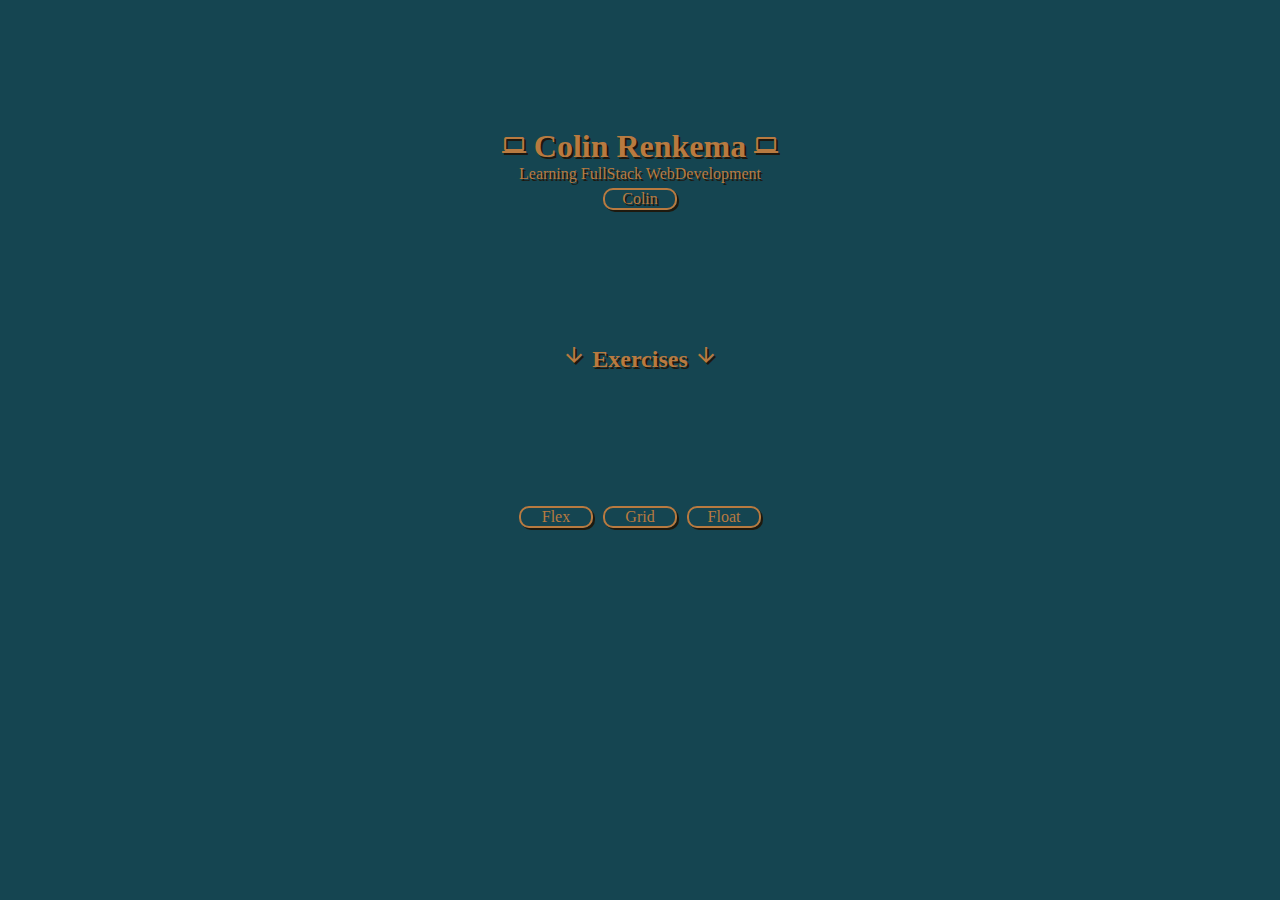
<file: index.html>
<!DOCTYPE html>
<html lang="en">
<head>
    <meta charset="UTF-8">
    <meta http-equiv="X-UA-Compatible" content="IE=edge">
    <meta name="viewport" content="width=device-width, initial-scale=1.0">
    <title>Document</title>
    <link rel="stylesheet" href="style.css">
    <link rel="stylesheet" href="https://fonts.googleapis.com/icon?family=Material+Icons">
    
</head>
<body>
    <div id="name">
       
        <h1>
            <i class="material-icons">computer</i>
            Colin Renkema
            <i class="material-icons">computer</i>
        </h1>
        <p>Learning FullStack WebDevelopment</p>

        <div class="aboutMe">
            <a href="./about-me/aboutme.html">Colin</a>
        </div>

    </div>
    
    <div class="textBox">
    
        <h2>
         <i class="material-icons">arrow_downward</i> 
         Exercises
         <i class="material-icons">arrow_downward</i>    
        </h2>

    </div>

    <div id="container">
        <div class="button">
            <a href="./flex/flexbox.html">Flex</a>
        </div>
        <div class="button">
            <a href="./grid/grid.html">Grid</a>
        </div>
        <div class="button">
            <a href="./float/float.html">Float</a>
        </div>
    </div>
</body>
</html>
</file>
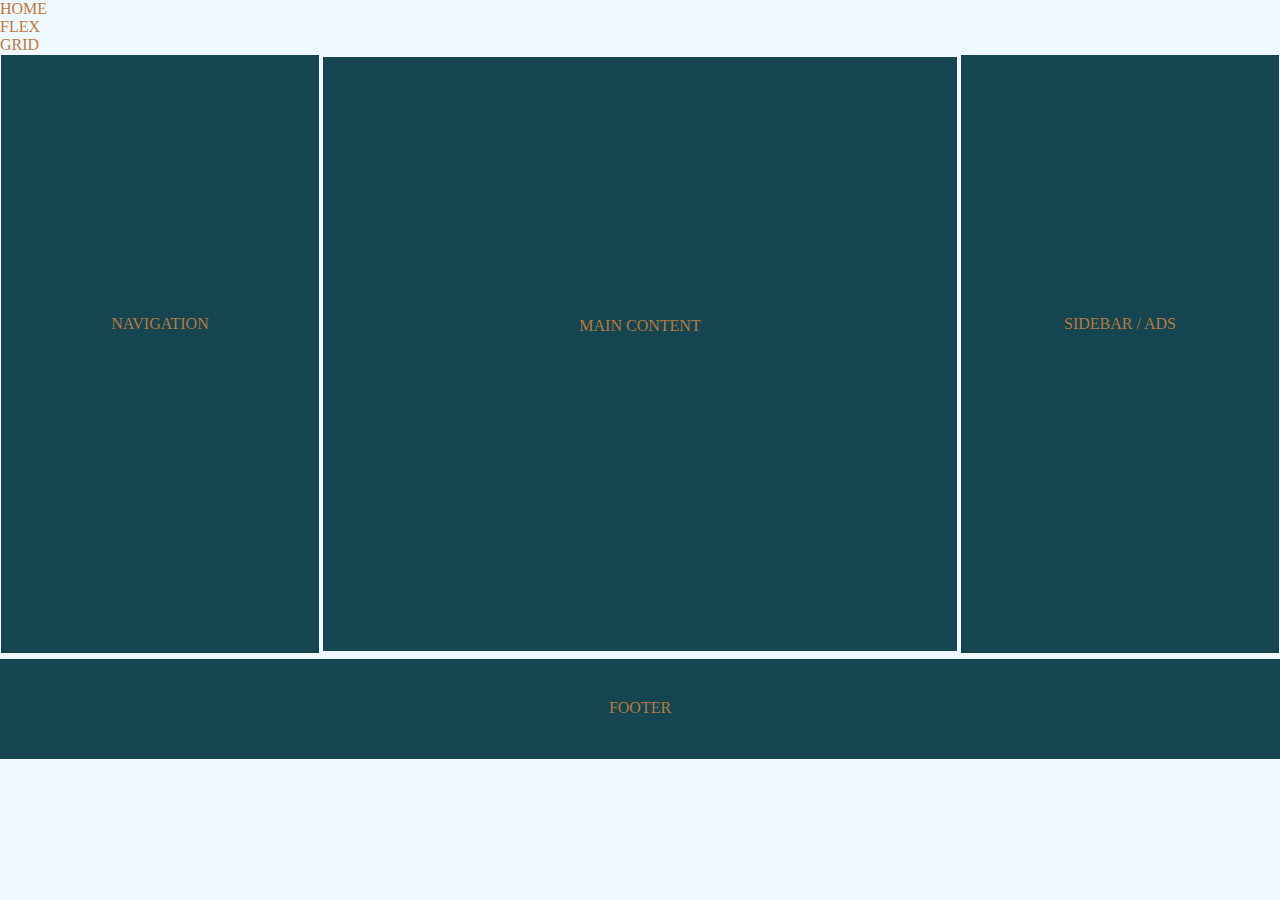
<file: grid/index.html>
<!DOCTYPE html>
<html lang="en">
<head>
    <meta charset="UTF-8">
    <meta http-equiv="X-UA-Compatible" content="IE=edge">
    <meta name="viewport" content="width=device-width, initial-scale=1.0">
    <!-- <link rel="stylesheet" href="flexbox.css"> -->
    <link rel="stylesheet" href="style.css">
    <title>Holy-grail</title>
</head>
<body>
        <header>
            <nav>
                <div id="container1">
      
                  <div class="linkButton">
                    <a href="../index.html">
                      <p>HOME</p>
                    </a>
                  </div>
      
                  <div class="linkButton">
                    <a href="../flex/flexbox.html">
                      <p>FLEX
                      </p>
                    </a>
                  </div>
      
                  <div class="linkButton">
                    <a href="../grid/index.html">
                      <p>GRID</p>
                    </a>
                  </div>
      
                </div>
            </nav>
        </header> 

    </div>

    <div id="box">
        <div id="nav_bar">
            <div id="navigation">
                <p>NAVIGATION</p>
            </div>
        </div>
        <div id="main">
            <div id="main_content">
                <p>MAIN CONTENT</p>
            </div>
        </div>
        <div id="side_bar">
            <div id="ads">
                <p>SIDEBAR / ADS</p>
            </div>
        </div>
    </div>

    <div id="footer">
        <div id="footer_container">
            <p>FOOTER</p>
        </div>
    </div>

</body>
</html>
</file>
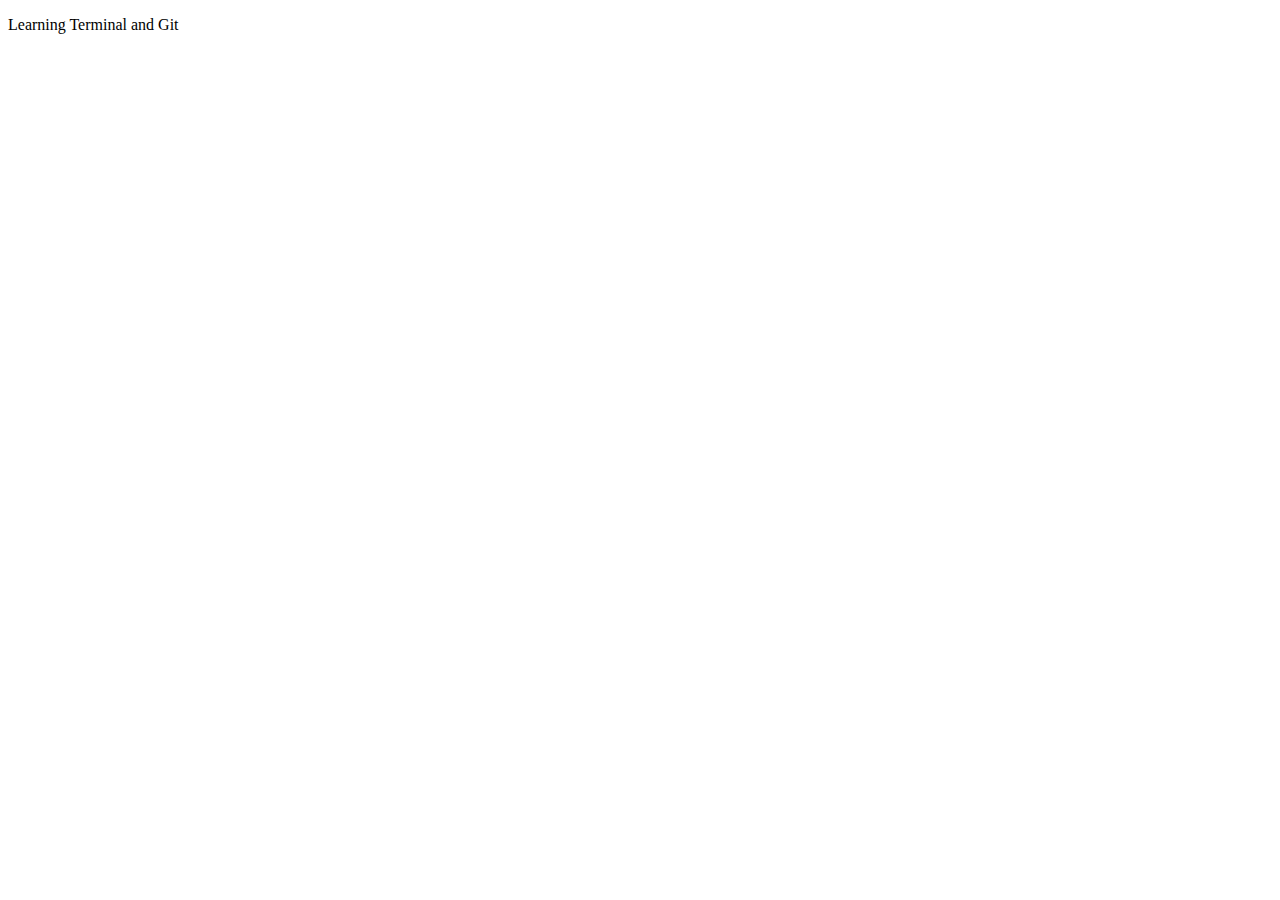
<file: Excercises/Git exercise/index.html>
<!DOCTYPE html>
<html lang="en">
<head>
    <meta charset="UTF-8">
    <meta http-equiv="X-UA-Compatible" content="IE=edge">
    <meta name="viewport" content="width=device-width, initial-scale=1.0">
    <title>Git</title>
</head>
<body>
    <p> Learning Terminal and Git</p>
</body>
</html>
</file>
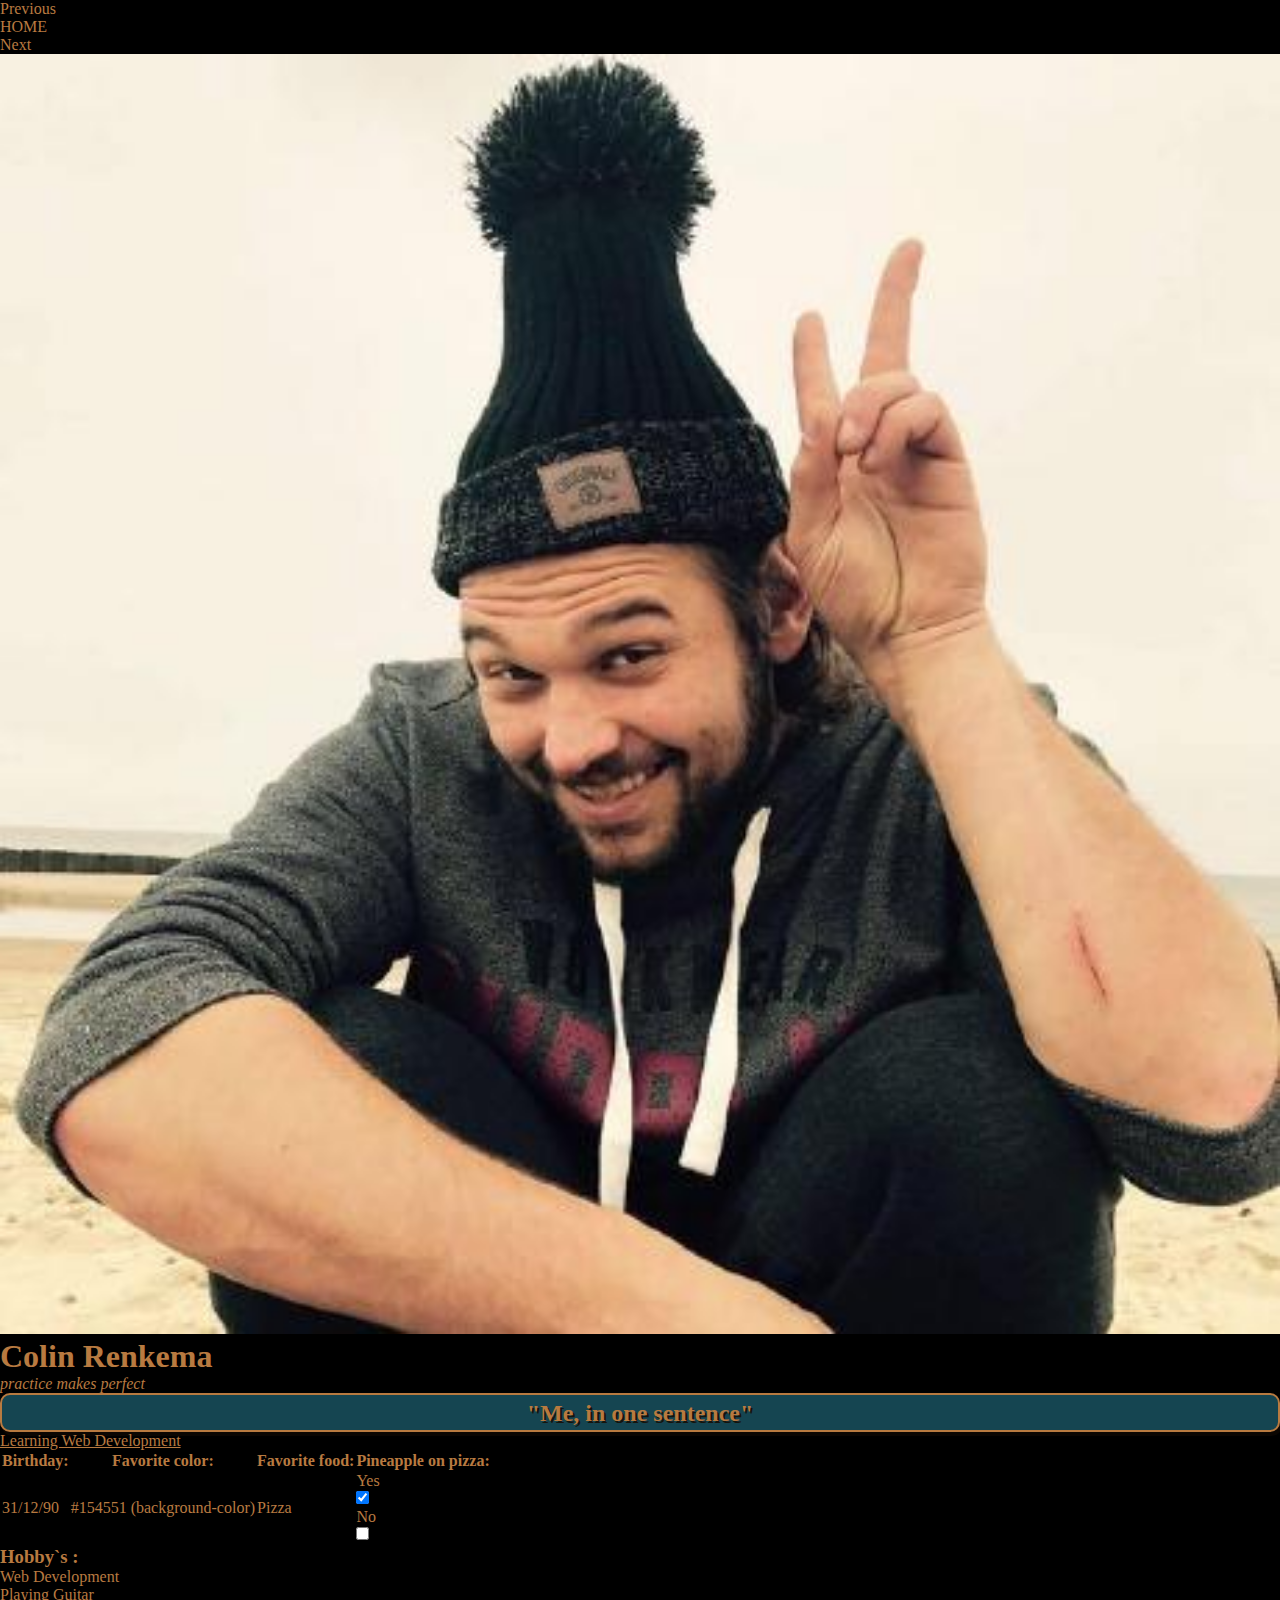
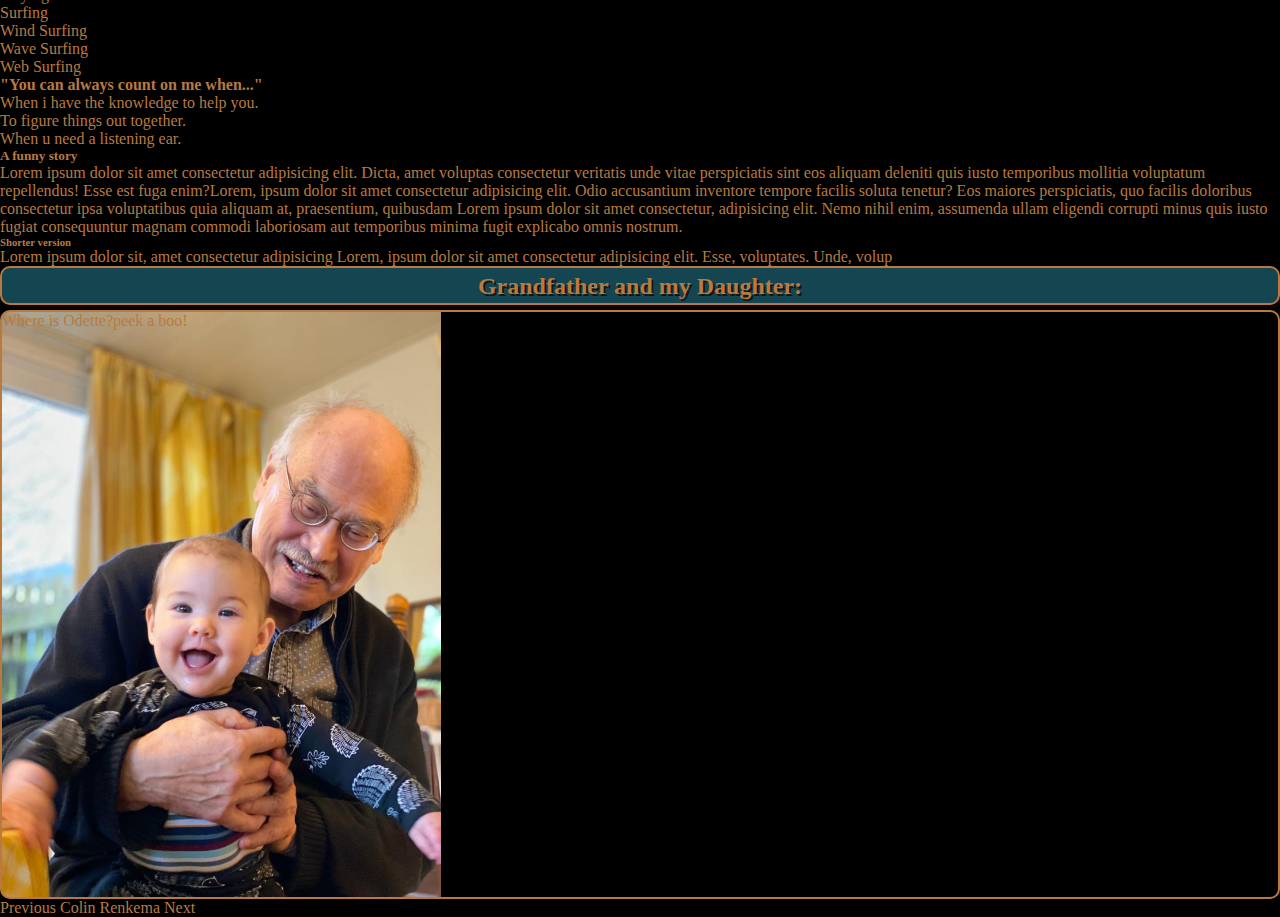
<file: about-me/aboutme.html>
<!DOCTYPE html>
<html lang="en">
<head>
    <meta charset="UTF-8">
    <meta http-equiv="X-UA-Compatible" content="IE=edge">
    <meta name="viewport" content="width=device-width, initial-scale=1.0">
    
    <title>About Colin Renkema</title>

    <link rel ="stylesheet" href="style.css">

</head>
<body>
    <div id="border">

        <nav>
            <div id="container2">
  
              <div class="linkButton">
                <a href="#">
                  <p>Previous</p>
                </a>
              </div>
  
              <div class="linkButton">
                <a href="../index.html">
                  <p>HOME</p>
                </a>
              </div>
  
              <div class="linkButton">
                <a href="#">
                  <p>Next</p>
                </a>
              </div>
  
            </div>
          </nav>

    <div id="photo">
        <img src="img/Col_img.jpg" style='height: 100%; width: 100%; object-fit: contain'/>
    </div>

    <div id="header">
    <h1>Colin Renkema</h1>
    <p><i>practice makes perfect</i></p>
    </div>

    <div id="me">
    <h2><b>"Me, in one sentence"</b></h2>
    <p><u>Learning Web Development</u></p>
    </div>

    <table>
        <tr>
            <th>Birthday:</th>
            <th>Favorite color:</th>
            <th>Favorite food:</th>
            <th>Pineapple on pizza:</th>
        </tr>
        <tr>
            <td>31/12/90</td>
            <td>#154551 (background-color)</td>
            <td>Pizza</td>

            <td>
                <p>Yes</p><input 
                type="checkbox" name="yes" checked />
                <p>No</p><input 
                type="checkbox" name="no" /></td>
        </tr>
    </table>

    <h3>Hobby`s :</h3>

    <div id="list1">
        <ul>
            <li>Web Development</li>
            <li>Playing Guitar</li>
            <li> Surfing
                <ul>
                    <li>Wind Surfing</li>
                    <li>Wave Surfing</li>
                    <li>Web Surfing</li>
                </ul>
            </li>
        </ul>
    </div>
    <div id="textBox1">
        <h4>"You can always count on me when..."</h4>
        <ol>
            <li>When i have the knowledge to help you.</li>
            <li>To figure things out together.</li>
            <li>When u need a listening ear.</li>
        </ol>   
    </div>
    
    <div id="border1">
        <h5>A funny story</h5>
            <a>Lorem ipsum dolor sit amet consectetur adipisicing elit. Dicta, amet voluptas consectetur veritatis unde vitae perspiciatis sint eos aliquam deleniti quis iusto temporibus mollitia voluptatum repellendus! Esse est fuga enim?Lorem, ipsum dolor sit amet consectetur adipisicing elit. Odio accusantium inventore tempore facilis soluta tenetur? Eos maiores perspiciatis, quo facilis doloribus consectetur ipsa voluptatibus quia aliquam at, praesentium, quibusdam Lorem ipsum dolor sit amet consectetur, adipisicing elit. Nemo nihil enim, assumenda ullam eligendi corrupti minus quis iusto fugiat consequuntur magnam commodi laboriosam aut temporibus minima fugit explicabo omnis nostrum.
            </a>
    </div>
    
        <h6>Shorter version</h6>
        <p>Lorem ipsum dolor sit, amet consectetur adipisicing Lorem, ipsum dolor sit amet consectetur adipisicing elit. Esse, voluptates. Unde, volup</p>
    
    <h2>Grandfather and my Daughter:</h2>
    <div class="flipcard">
        <p>
            Where is Odette?
        </p>

        <div class="kiekeboo">
         
            <div class="text">
                   <p>peek a boo!</p>
            </div>
        </div> 
    </div>

    <nav class="menu">
        <a href="https://vibrant-franklin-f51c7f.netlify.app/"                     class="button">Previous</a> 
        <a href="https://tender-minsky-e0d47f.netlify.app/" 
        class="button">Colin Renkema</a>
        <a href="https://wizardly-kare-737e4e.netlify.app/" 
        class="button">Next</a>
    </nav></div>
</body>
</html>
</file>
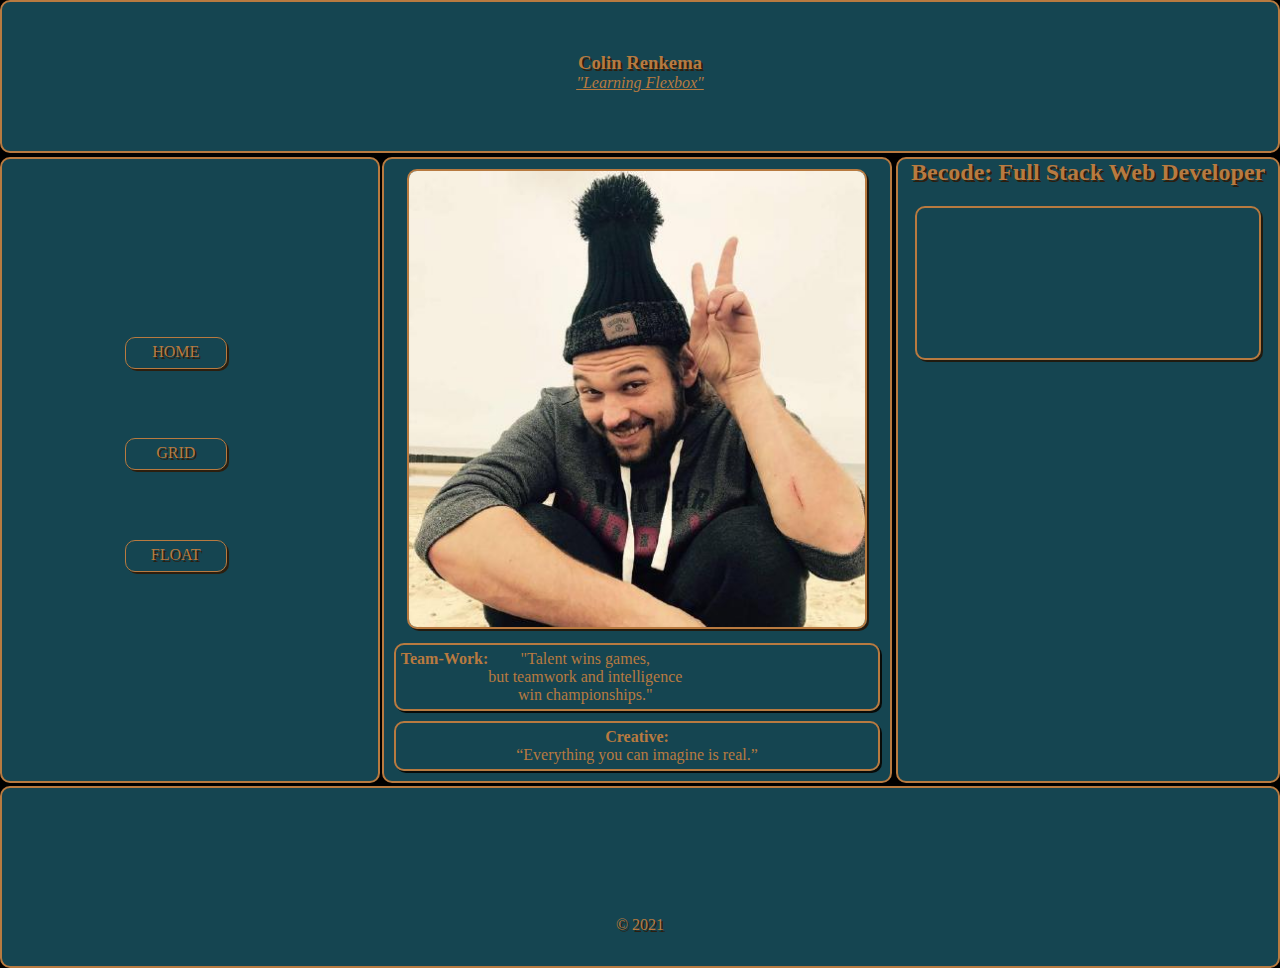
<file: flex/flexbox.html>
<!DOCTYPE html>
<html lang="en">
  <head>
    <meta charset="UTF-8" />
    <meta name="viewport" content="width=device-width, initial-scale=1.0" />
    <title>CSS Layout - Holy Grail</title>

    <link rel="stylesheet" href="flexbox.css">

  </head>
  <body>

    <header>
      <div id="container1">
        <h3>Colin Renkema</h3> 
        <p><i><u>"Learning Flexbox"</u></i></p> 
      </div>  
    </header>
    
      <div id="mainContent">

        <nav>
          <div id="container2">

            <div class="linkButton">
              <a href="../index.html">
                <p>HOME</p>
              </a>
            </div>

            <div class="linkButton">
              <a href="../grid/grid.html">
                <p>GRID</p>
              </a>
            </div>

            <div class="linkButton">
              <a href="../float/float.html">
                <p>FLOAT</p>
              </a>
            </div>

          </div>
        </nav>

        <main>

          <div class="container">
            <img src="../img/Col_img.jpg" alt="Photo">

            <div class="text-block">
              <h4>Team-Work:</h4>
              <p>"Talent wins games,<br> but teamwork and intelligence<br> win championships."</p>
            </div>

            <div class="text-block1">
              <h4>Creative:</h4>
              <p>“Everything you can imagine is real.”</p>
            </div>
            
          </div>
        </main>
        
        <aside>
          <h2> Becode: Full Stack Web Developer</h2>
          <div id="container3">
            <iframe width="90%" height="100%" src="https://www.youtube.com/embed/l918FJqbcwQ" title="YouTube video player" frameborder="0" allow="accelerometer; autoplay; clipboard-write; encrypted-media; gyroscope; picture-in-picture" allowfullscreen></iframe>
          </div>
          
        </aside>
        
      </div>
      
    <footer>
      <P> &#169; 2021 </P>
    </footer>
  </body>
</html>
</file>
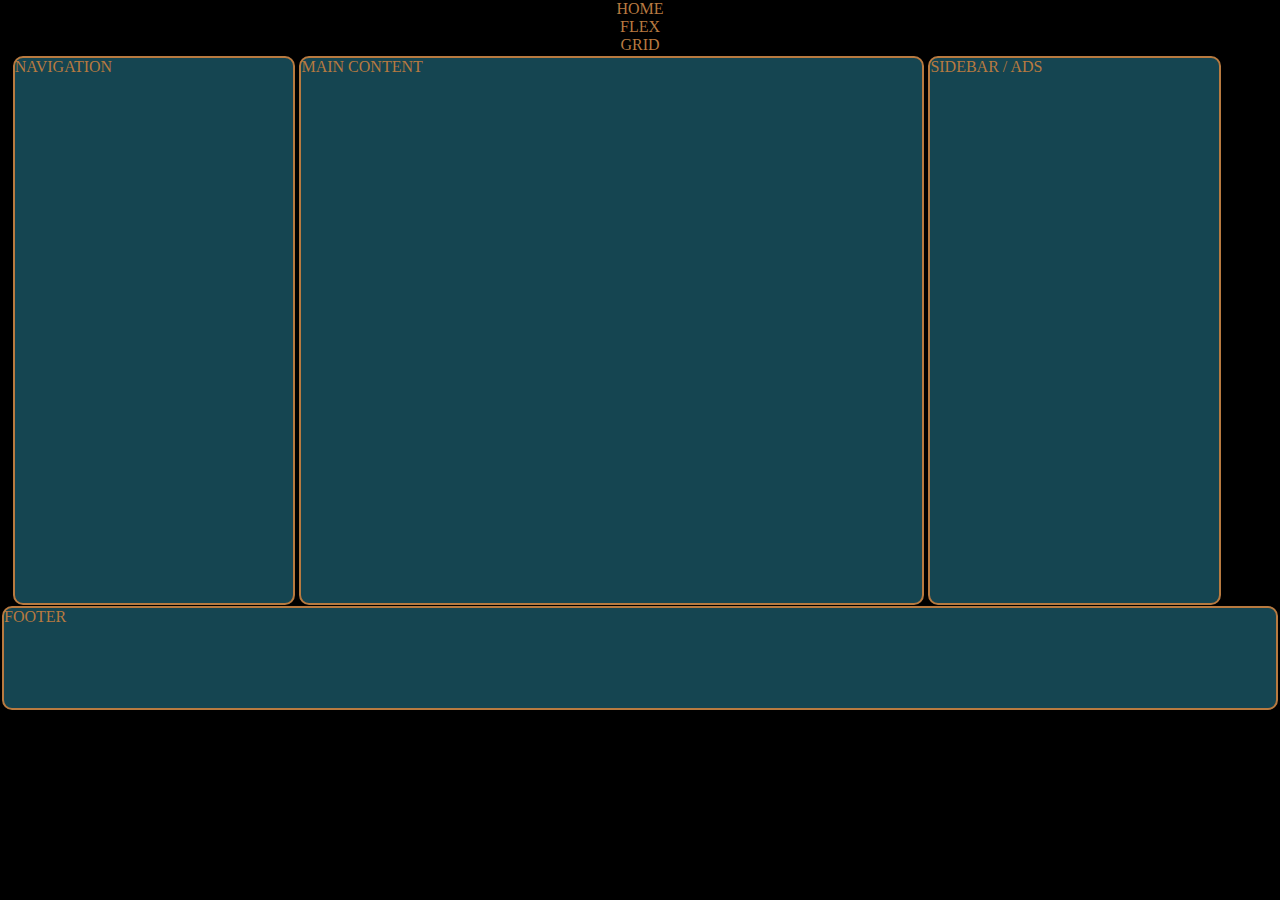
<file: float/float.html>
<!DOCTYPE html>
<html lang="en">
<head>
    <meta charset="UTF-8">
    <meta http-equiv="X-UA-Compatible" content="IE=edge">
    <meta name="viewport" content="width=device-width, initial-scale=1.0">
    <title>Float</title>

    <link rel="stylesheet" href="float.css">

</head>
<body>

    <header>
        <nav>
            <div id="container1">
  
              <div class="linkButton">
                <a href="../index.html">
                  <p>HOME</p>
                </a>
              </div>
  
              <div class="linkButton">
                <a href="../flex/flexbox.html">
                  <p>FLEX
                  </p>
                </a>
              </div>
  
              <div class="linkButton">
                <a href="../grid/grid.html">
                  <p>GRID</p>
                </a>
              </div>
  
            </div>
        </nav>
    </header> 

    <div id="box">
        
        <div id="nav_bar">
            <div id="navigation">
                <p>NAVIGATION</p>
            </div>
        </div>

        <div id="main">
            <div id="main_content">
                <p>MAIN CONTENT</p>
            </div>
        </div>

        <div id="side_bar">
            <div id="ads">
                <p>SIDEBAR / ADS</p>
            </div>
        </div>

    </div>

    <div id="footer">
        <div id="footer_container">
            <p>FOOTER</p>
        </div>
    </div>

</body>
</html>
</file>
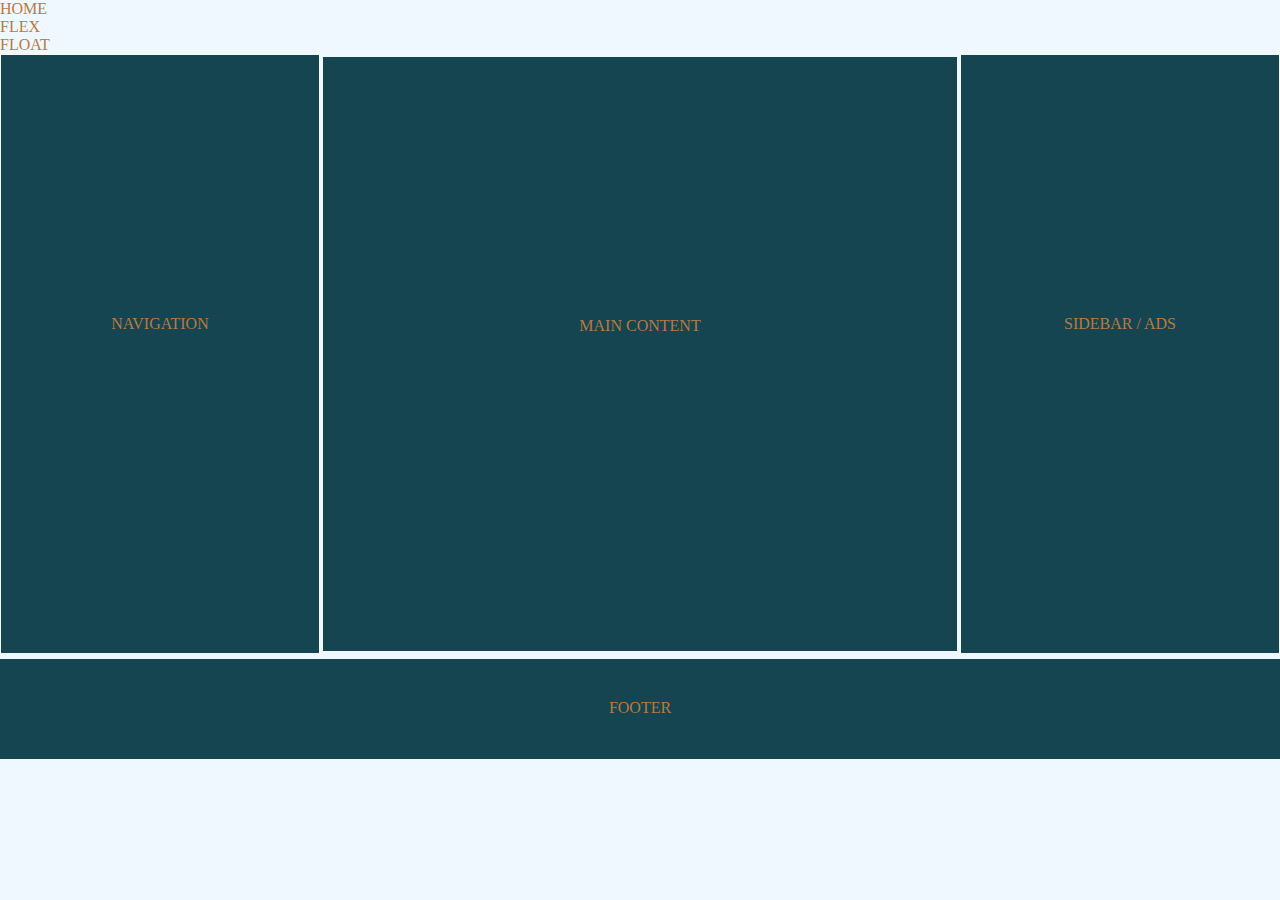
<file: grid/grid.html>
<!DOCTYPE html>
<html lang="en">
<head>
    <meta charset="UTF-8">
    <meta http-equiv="X-UA-Compatible" content="IE=edge">
    <meta name="viewport" content="width=device-width, initial-scale=1.0">
    <!-- <link rel="stylesheet" href="flexbox.css"> -->
    <link rel="stylesheet" href="grid.css">
    <title>Holy-grail</title>
</head>
<body>
        <header>
            <nav>
                <div id="container1">
      
                  <div class="linkButton">
                    <a href="../index.html">
                      <p>HOME</p>
                    </a>
                  </div>
      
                  <div class="linkButton">
                    <a href="../flex/flexbox.html">
                      <p>FLEX
                      </p>
                    </a>
                  </div>
      
                  <div class="linkButton">
                    <a href="../float/float.html">
                      <p>FLOAT</p>
                    </a>
                  </div>
      
                </div>
            </nav>
        </header> 

    </div>

    <div id="box">
        <div id="nav_bar">
            <div id="navigation">
                <p>NAVIGATION</p>
            </div>
        </div>
        <div id="main">
            <div id="main_content">
                <p>MAIN CONTENT</p>
            </div>
        </div>
        <div id="side_bar">
            <div id="ads">
                <p>SIDEBAR / ADS</p>
            </div>
        </div>
    </div>

    <div id="footer">
        <div id="footer_container">
            <p>FOOTER</p>
        </div>
    </div>

</body>
</html>
</file>
<file: style.css>
*{
    margin: 0;
    padding: 0;
}

body{
    background-color: #154551;
    color: #b87a40;

}

@media only screen and (max-width: 426px) {

a{
    color: #b87a40;
    text-decoration: none;
}

#name{
    display: flex;
    flex-direction: column;
    margin-top: 20%;
    justify-content: center;
    text-align: center;
    text-shadow: 2px 2px #1f1308e7;
}

.aboutMe{
    align-self: center;
}

.textBox{
    margin-top: 40%;
    justify-content: center;
    text-align: center;
    text-shadow: 2px 2px #1f1308e7;
}

#container{
    /* border: 2px solid #b87a40; */
    display: flex;
    flex-direction: row;
    margin-top: 10%;
    justify-content: center;
    text-align: center;
}

.button, .aboutMe{
    border: 2px solid #b87a40;
    border-radius: 10px;
    width: 70px;
    margin:  5px 5px;
    box-shadow: 2px 2px #201306e1;
}
}

@media only screen and (min-width: 427px){
a{
    color: #b87a40;
    text-decoration: none;
}

#name{
    display: flex;
    flex-direction: column;
    margin-top: 10%;
    justify-content: center;
    text-align: center;
    text-shadow: 2px 2px #1f1308e7;
}
.aboutMe{
    align-self: center;
}

.textBox{
    margin-top: 10%;
    justify-content: center;
    text-align: center;
    text-shadow: 2px 2px #1f1308e7;
}

#container{
    /* border: 2px solid #b87a40; */
    display: flex;
    flex-direction: row;
    margin-top: 10%;
    justify-content: center;
    text-align: center;
}

.button, .aboutMe{
    border: 2px solid #b87a40;
    border-radius: 10px;
    width: 70px;
    margin:  5px 5px;
    box-shadow: 2px 2px #201306e1;
}
}
</file>
<file: grid/style.css>
*{
    margin: 0;
    padding: 0;
}

body{
    border: #b87a40;
    background-color:aliceblue;
    color:#b87a40; 
}
a{
    text-decoration: none;
    color: #b87a40;
}

/*  media for max width */
@media only screen and (max-width: 426px) {
.linkButton{
    display: flex;
    border: 1px solid #b87a40;
    border-radius: 10px;
    width: 90px;
    height: 20px;
    justify-content: center;
    align-content: center;
    text-align: center;
    padding: 5px;
    margin: 3%;
    margin-top: 19px; 
    box-shadow: 2px 2px #2e1c0bf1;
}

header{
    background-color:#154551;
    /* border: 1px solid #b87a40; */
    display: grid;
    grid-template-columns:  33% 33% 33% ;
    height: 100px;
    margin-bottom: 1%;
}
nav{
    
}


#brand{
    /* border: 1px solid #b87a40; */
    border-radius: 10px;
    justify-self: center;
    
}

#menu{
    /* border: 1px solid #b87a40; */
    border-radius: 10px;
    justify-self: center;
    
}

#box{
    display: grid;
    grid-row: 50% 100% 50%;
}

#nav_bar{
    background-color:#154551;
    /* border: 1px solid #b87a40; */
    height: 100px;
    text-align: center;
    padding-top: 40px;
    margin-top: 1%;
    margin-bottom: 1%;
    
    
}

#navigation{
    /* border: 1px solid #b87a40; */
    height: 70px;
    padding-top: 15px;
}

#main{
    background-color:#154551;
    /* border: 1px solid #b87a40; */
    height: 300px;
    margin-top: 1%;
    margin-bottom: 1%;
    
}

#main_content{
    /* border: 1px solid #b87a40; */
    height: 342px;
    text-align: center;
    padding-top: 140px;   
}

#side_bar{
    background-color:#154551;
    /* border: 1px solid #b87a40; */
    height: 100px;
    text-align: center;
    padding-top: 10%;
    margin-top: 1%;
    margin-bottom: 1%;        
}

#ads{
    /* border: 1px solid #b87a40; */
    height: max-content;
    padding-top: 20px;        
}

#footer{
    background-color:#154551;
    /* border: 1px solid #b87a40; */
    display: grid;
    grid-template-columns:  100%;
    grid-column: 100%;
    text-align: center;
    margin-top: 1%;
}

#footer_container{
    /* border: 1px solid #b87a40; */
    height: 70px;
    padding-top: 50px;
}
}

/*  media for max width */
@media only screen and (min-width: 427px){

#header{
    background-color:#154551;
    /* border: 3px solid #b87a40; */
    height: 100px;
    display: grid;
    grid-template-columns: 50% 50%;
    justify-content: center;
    align-items: center;
    margin-bottom: 0.4%;
}

#brand{
    border: 1px solid #b87a40;
    border-radius: 10px;
    justify-self: center;
    padding: 5px
}

#menu{
    border: 1px solid #b87a40;
    border-radius: 10px;
    justify-self: center;
    padding: 5px;
}

#box{
    /* border: 1px solid #b87a40; */
    height: 600px;
    display: grid;
    grid-template-columns: 25% 50% 25%;
    justify-content: center; 
}

#nav_bar{
    background-color:#154551;
    /* border: 3px solid #b87a40; */
    text-align: center;
    padding-top: 260px;
    margin: 0.4%;    
}

#main{
    background-color:#154551;
    /* border: 3px solid #b87a40; */
    text-align: center;
    padding-top: 260px;
    margin: 0.4%; 
}

#side_bar{
    background-color:#154551;
    /* border: 3px solid #b87a40; */
    text-align: center;
    padding-top: 260px;
    margin: 0.4%;  
}

#footer{
    background-color:#154551;
    /* border: 3px solid #b87a40; */
    height: 100px;
    display: grid;
    grid-row: 100%;
    justify-content: center;
    text-align: center;
    margin-top: 0.4%;  
        
}

#footer_container{
        /* border: 1px solid #b87a40; */
        width: 100%;
        /* height: 100px; */
        padding-top: 40px;   
}
}
</file>
<file: about-me/style.css>
*{
    margin: 0;
    padding: 0;
}
a{
    text-decoration: none;
    color: #b87a40;
    justify-content: space-evenly;
}
body{
    display: flex;
    width: 1;
    background-color: black;
    color: #b87a40;
}
ul{
    color:#b87a40;
}
@media only screen and (max-width: 426px){

#border{
    display: inline-block;
    background-color: black;
    color: #b87a40;
    /* border: 2px solid #b87a40; */
    border-radius: 10px;  
}
nav{
    display: flex;
    width: 1;
    border:2px solid #b87a40;
    border-radius: 10px;
    background-color: #154551;
    overflow: hidden;
    text-align: center;
    height: 70px;
    justify-content:center;
}
.linkButton{
    display: inline-block;
    border: 2px solid #b87a40;
    border-radius: 10px;
    width: 70px;
    height: 20px;
    justify-self: center;
    align-self: center;
    margin-top: 25px;
    margin-right: 10px;
    box-shadow: 2px 2px #1b1006e1;
    text-shadow: 2px 2px #422a14dc;
    
}
#photo{
    border: 2px solid #b87a40;
    border-radius: 10px;
    overflow: hidden;
    object-fit: contain;
    width: 1;
    margin: 4px;
}
img{
    border: 2px solid #b87a40;
    border-radius: 10px;
}
#header{
    display: flex;
    flex-direction: column;
    border: 2px solid #b87a40;
    border-radius: 10px;
    background-color: #154551;
    text-align: center;
    text-shadow: 2px 2px #251607ce;
    height: 80px;
    align-self: center;
    padding-top: 20px;
    margin: 3px;
}
#me{
    display: flex;
    flex-direction: column;
    text-align: center;
    border: 2px solid #b87a40;
    border-radius: 10px;
    background-color: #154551;
    height: 60px;
    padding-top: 6px;
    box-shadow: 2px 2px #1b1006e1;
    text-shadow: 2px 2px #422a14dc;
    margin:3px;
}
table{
    border: 2px solid #b87a40;
    border-radius: 10px;
    margin: 4px;
    background-color: #154551;
    text-shadow: 2px 2px #180e04de;
    
}
th{
    border: 2px solid #b87a40;
    border-radius: 10px;
    box-shadow: 4px 2px #0c0702e5 ;
}
td{
    border: 2px solid #b87a40;
    border-radius: 10px;
    box-shadow: 2px 4px #0c0702e5 ;
}
h3{
    text-align: center;
    border: 2px solid #b87a40;
    border-radius: 10px;
    margin: 3px;
    background-color: #154551;
    text-shadow: 2px 2px #180e04de;
    height: 30px;
    width: 97%;
    float: left;
    padding-top: 5px;
}
#list1{
    display: flex;
    border: 2px solid #b87a40;
    border-radius: 10px;
    margin: 3px;
    /* background-color: #154551; */
    text-shadow: 2px 2px #180e04de;
    height: fit-content;
    width: 97%;
    padding-top: 5px;
    justify-content: center;
    text-align: center;
    filter: blur(1px);   
}
ul{
    border:2px solid #b87a40 ;
    border-radius: 10px;
    margin: 20px;
}
li{
    border:2px solid #b87a40 ;
    border-radius: 10px;
    margin: 10px;
    box-shadow: 2px 4px #0c0702e5 ;

}
#textBox1{
    display: flex;
    flex-direction: column;
    border: 2px solid #b87a40;
    border-radius: 10px;
    margin: 5px;
    background-color: #154551;
    text-shadow: 2px 2px #180e04de;
    box-shadow: 2px 4px #0c0702e5 ;
    height: fit-content;
    width: 97%;
    font-size: small;
    padding-top: 5px;
    justify-content: center;
    text-align: center;
    float: right;
}
ol{
    margin: 9px;
}
#border1{
    border: 6px solid #b87a40;
    border-radius: 10px;
    margin: 10px;
    background-color: black;
    
}
h5{
    border:2px solid #b87a40 ;
    border-radius: 10px;
    margin: 10px;
    box-shadow: 2px 4px #0c0702e5 ;
    text-align: center;
    background-color: #154551; 
}
h6{
    height: 30px;
    border:2px solid #b87a40 ;
    border-radius: 10px;
    box-shadow: 2px 4px #0c0702e5 ;
    text-align: center;
    padding-top: 14px;
    background-color: #154551;
    text-shadow: 2px 2px #160d05e5;
}
#border2{
    display: flex;
    flex-direction: column;
}
/*  check <p> */
/* p{ */
    border:2px solid #b87a40 ;
    border-radius: 10px;
    margin: 10px;
    box-shadow: 2px 4px #0c0702e5 ;
    text-align: center;
    background-color: #154551; 
}
h2{
    height: 30px;
    border:2px solid #b87a40 ;
    border-radius: 10px;
    box-shadow: 2px 4px #0c0702e5 ;
    text-align: center;
    padding-top: 5px;
    background-color: #154551;
    text-shadow: 2px 2px #160d05e5; 
}
.flipcard{
    display: flex;
    width: 1;
    height: 30%;
    margin-top: 5px;
    background-image: url(./img/opa_odette.jpeg);
    background-size: contain;
    background-repeat: no-repeat;
    border:2px solid #b87a40 ;
    border-radius: 10px;
}
}
</file>
<file: flex/flexbox.css>
@media only screen and (max-width: 426px){
/* set default */
*{
    margin: 0;
    padding: 0;
}
/* remove underline links */
a{
    text-decoration: none;
    color: #b87a40;
}
/* all h3 have text-shadow */
h3, h2, footer, .linkButton{
    text-shadow: 2px 2px #2e1c0bf1;
}
.linkButton{
    display: flex;
    border: 1px solid #b87a40;
    border-radius: 10px;
    width: 90px;
    height: 20px;
    justify-content: center;
    align-content: center;
    text-align: center;
    padding: 5px;
    margin: 3%;
    margin-top: 19px; 
    box-shadow: 2px 2px #2e1c0bf1;
}
body{
    /* border: 1px solid red; */
    max-width: 426px;
    background-color: black;
    color: #b87a40;
    width: 100%;
}
header{
    display: flex;
    width: 100%;
    margin-bottom: 2px;
}
#container1{
    border: 2px solid #b87a40;
    border-radius: 10px;
    width: 100%;
    height: 99px;
    background-color: #154551;
    text-align: center;
    padding-top: 50px;
}
nav{
    display: flex;
    margin-bottom: 2px;
}
#container2{
    display: flex;
    border: 2px solid #b87a40;
    border-radius: 10px;
    width: 100%;
    height: 70px;
    background-color: #154551;
    justify-content: center;
}
main{
    display: flex;
    width: 100%;
    height: fit-content;
}
.container{
    display: flex;
    width: 100%;
    height: fit-content;
    border: 3px solid #b87a40;
    border-radius: 10px;
    overflow: hidden;
    margin-bottom: 2px;
}
img{
    max-width: 100%;
    max-height: 100%;
}
h4{
    color:#b87a40;
}

p{
    color:#b87a40;
}
.text-block {
    position: absolute;
    margin-top: 16px;
    margin-left: 20px;
    background-color:#154551ea;
    border: 1px solid #b87a40;
    border-radius: 10px;
    color: white;
    padding-left: 10px;
    padding-right: 10px;
}
.text-block1 {
    position: absolute;
    margin-top: 75%;
    margin-left: 20px;
    background-color:#154551ed;
    border: 1px solid #b87a40;
    border-radius: 10px;
    color: white;
    padding-left: 10px;
    padding-right: 10px;
}
aside{
    width: 99%;
    height: 220px;
    border: 2px solid #b87a40;
    border-radius: 10px;
    background-color: #154551;
    text-align: center;
    padding-top: 10px;
    margin-bottom: 2px;
}
#container3{
    overflow: hidden;
    margin-top: 4%;
}
iframe{
    border: 2px solid #b87a40;
    border-radius: 10px;
    box-shadow: 2px 2px #140d06ea;
}
footer{
    height: 35px;
    border: 2px solid #b87a40;
    border-radius: 10px;
    background-color: #154551;
    text-align: center;
    padding-top: 20px;
}
}
/* End viewport 426 */
@media only screen and (min-width: 426px){
*{
    margin: 0;
    padding: 0;
}

a{
    text-decoration: none;
    color: #b87a40;
}
/* all h3 have text-shadow */
h3, h2, footer, .linkButton{
    text-shadow: 2px 2px #2e1c0bf1;
}
.linkButton{
    display: flex;
    border: 1px solid #b87a40;
    border-radius: 10px;
    width: 90px;
    height: 20px;
    justify-content: center;
    text-align: center;
    padding: 5px;
    margin: 14%;
    margin-top: 19px;
    margin-left: 7px; 
    box-shadow: 2px 2px #2e1c0bf1;
}
body{
    /* border: 1px solid red; */
    background-color: black;
    color: #b87a40;
    width: 100%;
}
header{
    width: 100%;
    margin-bottom: 4px;
}
#container1{
    display: block;
    border: 2px solid #b87a40;
    border-radius: 10px;
    width: 1;
    height: 99px;
    background-color: #154551;
    text-align: center;
    padding-top: 50px;
}
#mainContent{
    display: inline-flex;
    width: 100%;
}
nav{
    display: flex;
    width: 30%;
      
}
#container2{
    display: flex;
    flex-direction: column;
    background-color: #154551;
    border: 2px solid #b87a40;
    border-radius: 10px;
    width: 100%;
    justify-content: center;
    padding-left: 4%;
    text-align: center;
    align-items: center;
}
main{
    background-color: #154551;
    border: 2px solid #b87a40;
    border-radius: 10px;
    width: 40%;
    text-align: center;
    margin-left: 2px;
    margin-right: 2px;
}
.container{
    overflow: hidden;
    padding-top: 10px;
}
.text-block{
    display: flex;
    border: 2px Solid #b87a40;
    border-radius: 10px;
    padding: 5px;
    margin: 10px;
    box-shadow: 2px 2px#080502e8;
}
.text-block1{
    border: 2px Solid #b87a40;
    border-radius: 10px;
    padding: 5px;
    margin: 10px;
    box-shadow: 2px 2px#080502e8;
}
img{
    border: 2px solid #b87a40;
    border-radius: 10px;
    width: 90%;
    box-shadow: 2px 2px #241609e8;
}
aside{
    
    background-color:#154551;
    border: 2px solid #b87a40;
    border-radius: 10px;
    width: 30%;
    text-align: center;
    margin-left: 2px;
}
iframe{
    margin-top: 20px;
    border: 2px solid #b87a40;
    border-radius: 10px;
    box-shadow: 2px 2px #221407e1;
}
footer{
    display: flex;
    background-color:#154551;
    border: 2px solid #b87a40;
    border-radius: 10px;
    width: 1;
    height: 50px;
    justify-content: center;
    text-align: center;
    padding-top: 10%;
    margin-top: 3px;
}       
}
</file>
<file: float/float.css>
*{
    margin: 0;
    padding: 0;
}
body{
    background-color:black;
    color: #b87a40;
}
a{
    text-decoration: none;
    color: #b87a40;
    text-align: center;
}
@media only screen and (max-width: 426px){

header{
    background-color: #154551;
    border: 2px solid #b87a40;
    border-radius: 10px;
    width: 1;
    height: 90px;
    padding-top: 30px;
    padding-left: 30px;
    padding-right: 30px;
    margin-bottom: 2px;   
}
nav{
    justify-content: center;
}

#container1{
    /* border: 2px solid #b87a40; */
    border-radius: 10px;
    width: 100%;
    height: 70px;
    background-color: #154551;
    text-align: center;
}
#brand{
    border: 2px solid #b87a40;
    border-radius: 10px;
    width: 100px;
    float: left;
}
#menu{
    border: 2px solid#b87a40;
    border-radius: 10px;
    width: 100px;
    float: right;
}
#box{
    /* border: 2px solid #b87a40; */
    width: 1;
    height: 500px;
    /* background-color:#154551; */
}
#nav_bar{
    height: 60px;
    width: 1;
    border: 2px solid #b87a40;
    border-radius: 10px;
    background-color:#154551;
    margin-bottom: 5px;
}
#navigation{
    text-align: center;
    padding-top: 20px;
    margin: 2px;
}
#main{
    height: 304px;
    width: 1;
    border: 2px solid #b87a40;
    border-radius: 10px;
    background-color:#154551;
    text-align: center; 
    margin: 2px;

}
#side_bar{
    height: 110px;
    width: 98%;
    border: 2px solid #b87a40;
    border-radius: 10px;
    background-color:#154551;
    text-align: center;
    margin: 2px;
    float: left;
}
#footer{
    width: 1;
    border: 2px solid #b87a40;
    border-radius: 10px;
    background-color: #154551;
    height: 70px;
    text-align: center;
    padding-top: 40px;
}
}


@media only screen and (min-width: 426px) {
#header{
    border: 2px solid #b87a40;
    border-radius: 10px;
    background-color: #154551;
    width: 1;
    height: 50px;
    padding-top: 35px;
    padding-left: 100px;
    padding-right: 100px;   
}
#brand{
    border: 2px solid #b87a40;
    border-radius: 10px;
    width: 60px;
    float: left;
}
#menu{
    border: 2px solid #b87a40;
    border-radius: 10px;
    width: 60px;
    float: right;
}
#box{
    display: block;
    width: 99%;
    /* border: 2px solid #b87a40; */
    height: 550px;
    background-color: black;
}
#nav_bar{
    border:2px solid #b87a40;
    border-radius: 10px;
    background-color: #154551;
    float: left;
    width: 22%;
    height: 99%;
    margin: 2px;
    margin-left: 1%;
}
#main{
    border: 2px solid #b87a40;
    border-radius: 10px;
    background-color: #154551;
    width: 49%;
    height: 99%;
    float: left;
    margin: 2px;
}
#side_bar{
    border: 2px solid #b87a40;
    border-radius: 10px;
    background-color: #154551;
    float: left;
    width: 22.8%;
    height: 99%;
    margin: 2px;

    
}
#footer{
    margin: 2px;
    background-color: #154551;
    border: 2px solid #b87a40;
    border-radius: 10px;
    height: 100px;
}
}
</file>
<file: grid/grid.css>
*{
    margin: 0;
    padding: 0;
}

body{
    border: #b87a40;
    background-color:aliceblue;
    color:#b87a40; 
}
a{
    text-decoration: none;
    color: #b87a40;
}

/*  media for max width */
@media only screen and (max-width: 426px) {
.linkButton{
    display: flex;
    border: 1px solid #b87a40;
    border-radius: 10px;
    width: 90px;
    height: 20px;
    justify-content: center;
    align-content: center;
    text-align: center;
    padding: 5px;
    margin: 3%;
    margin-top: 19px; 
    box-shadow: 2px 2px #2e1c0bf1;
}

header{
    background-color:#154551;
    /* border: 1px solid #b87a40; */
    display: grid;
    grid-template-columns:  33% 33% 33% ;
    height: 100px;
    margin-bottom: 1%;
}
nav{
    
}


#brand{
    /* border: 1px solid #b87a40; */
    border-radius: 10px;
    justify-self: center;
    
}

#menu{
    /* border: 1px solid #b87a40; */
    border-radius: 10px;
    justify-self: center;
    
}

#box{
    display: grid;
    grid-row: 50% 100% 50%;
}

#nav_bar{
    background-color:#154551;
    /* border: 1px solid #b87a40; */
    height: 100px;
    text-align: center;
    padding-top: 40px;
    margin-top: 1%;
    margin-bottom: 1%;
    
    
}

#navigation{
    /* border: 1px solid #b87a40; */
    height: 70px;
    padding-top: 15px;
}

#main{
    background-color:#154551;
    /* border: 1px solid #b87a40; */
    height: 300px;
    margin-top: 1%;
    margin-bottom: 1%;
    
}

#main_content{
    /* border: 1px solid #b87a40; */
    height: 342px;
    text-align: center;
    padding-top: 140px;   
}

#side_bar{
    background-color:#154551;
    /* border: 1px solid #b87a40; */
    height: 100px;
    text-align: center;
    padding-top: 10%;
    margin-top: 1%;
    margin-bottom: 1%;        
}

#ads{
    /* border: 1px solid #b87a40; */
    height: max-content;
    padding-top: 20px;        
}

#footer{
    background-color:#154551;
    /* border: 1px solid #b87a40; */
    display: grid;
    grid-template-columns:  100%;
    grid-column: 100%;
    text-align: center;
    margin-top: 1%;
}

#footer_container{
    /* border: 1px solid #b87a40; */
    height: 70px;
    padding-top: 50px;
}
}

/*  media for max width */
@media only screen and (min-width: 427px){

#header{
    background-color:#154551;
    /* border: 3px solid #b87a40; */
    height: 100px;
    display: grid;
    grid-template-columns: 50% 50%;
    justify-content: center;
    align-items: center;
    margin-bottom: 0.4%;
}

#brand{
    border: 1px solid #b87a40;
    border-radius: 10px;
    justify-self: center;
    padding: 5px
}

#menu{
    border: 1px solid #b87a40;
    border-radius: 10px;
    justify-self: center;
    padding: 5px;
}

#box{
    /* border: 1px solid #b87a40; */
    height: 600px;
    display: grid;
    grid-template-columns: 25% 50% 25%;
    justify-content: center; 
}

#nav_bar{
    background-color:#154551;
    /* border: 3px solid #b87a40; */
    text-align: center;
    padding-top: 260px;
    margin: 0.4%;    
}

#main{
    background-color:#154551;
    /* border: 3px solid #b87a40; */
    text-align: center;
    padding-top: 260px;
    margin: 0.4%; 
}

#side_bar{
    background-color:#154551;
    /* border: 3px solid #b87a40; */
    text-align: center;
    padding-top: 260px;
    margin: 0.4%;  
}

#footer{
    background-color:#154551;
    /* border: 3px solid #b87a40; */
    height: 100px;
    display: grid;
    grid-row: 100%;
    justify-content: center;
    text-align: center;
    margin-top: 0.4%;  
        
}

#footer_container{
        /* border: 1px solid #b87a40; */
        width: 100%;
        /* height: 100px; */
        padding-top: 40px;   
}
}
</file>
